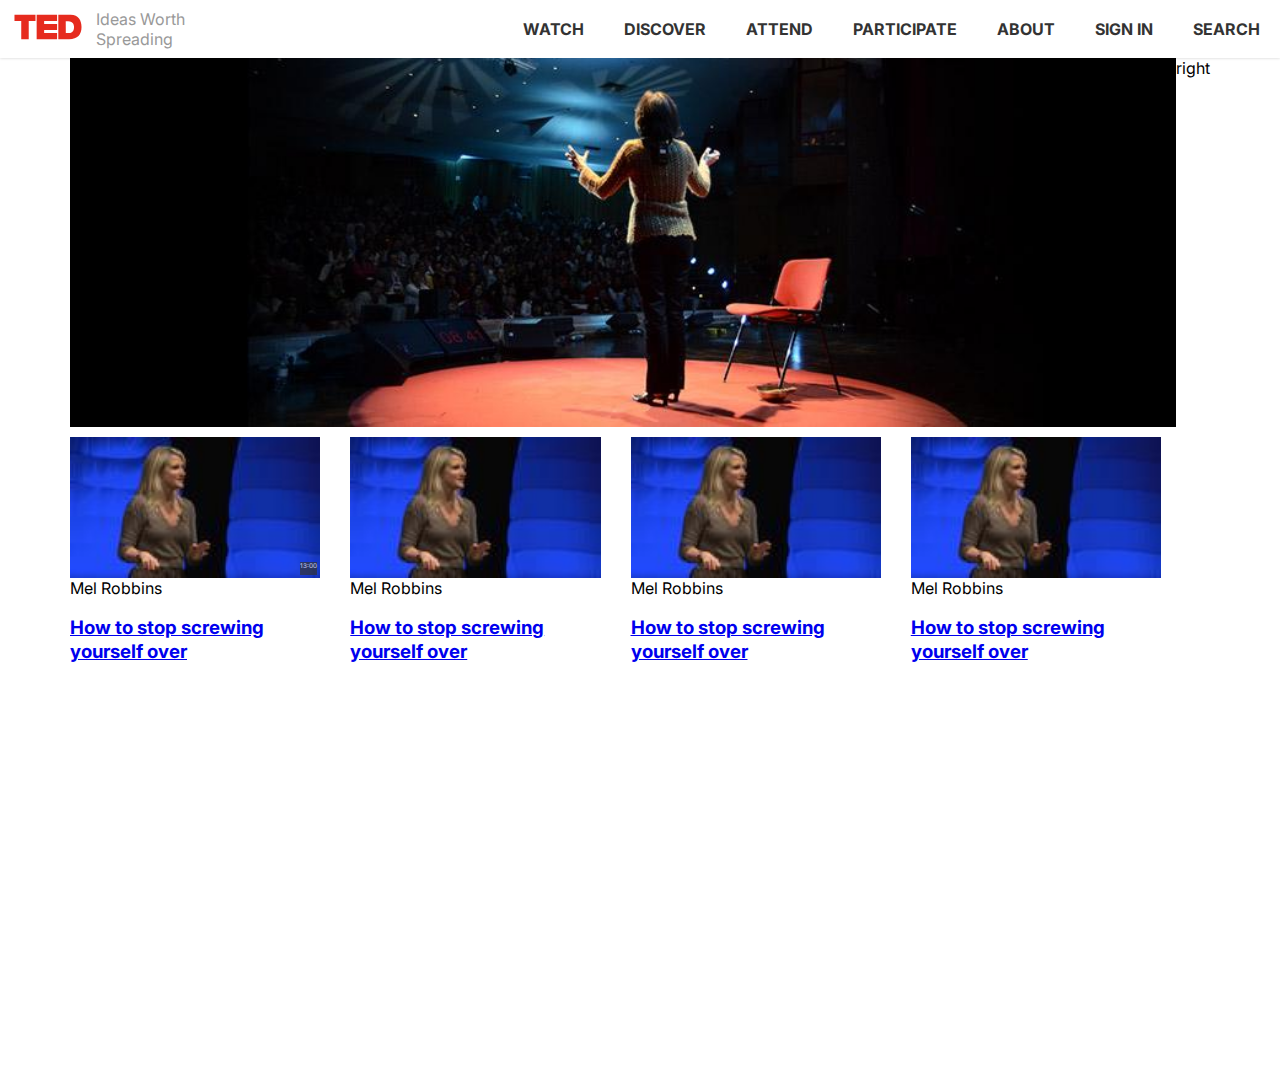
<file: my-excercise-grid-session-4/index.html>
<!DOCTYPE html>
<html lang="en">
<head>
    <meta charset="UTF-8">
    <meta name="viewport" content="width=device-width, initial-scale=1.0">
    <link rel="stylesheet" href="css/normalize.css">
    <link href="https://fonts.googleapis.com/css2?family=Inter:wght@100;200;300;400;500;600;700;800;900&display=swap" rel="stylesheet">
    <link rel="stylesheet" href="css/main.css">
    <link rel="stylesheet" href="css/grid.css">
    <title>Document</title>
</head>
<body>
    <header class="header"> <!-- Container -->
        <div class="logo-container"> <!-- Item of header container -->
            <div class="b">
                <svg  xmlns="http://www.w3.org/2000/svg" width="96" height="54" viewBox="0, 0, 96, 54" class="Main-nav__logo"><title>TED</title><rect x="0" y="0" width="640" height="360" fill="none"></rect><path d="M21.244 21.053h-6.761V14.85h21.012v6.203h-6.762V39.15h-7.489V21.053zm15.414-6.203h20.43v6.203H44.147v2.992h12.941v5.837H44.147v3.065h12.941v6.203h-20.43v-24.3zm21.666 0h12.287c8.071 0 10.906 5.984 10.906 12.114 0 7.443-3.926 12.186-12.36 12.186H58.324v-24.3zm7.489 18.097h2.908c4.653 0 5.308-3.794 5.308-6.056 0-1.533-.509-5.765-5.89-5.765H65.74l.073 11.821z" fill="#E62B1E"></path></svg>
            </div>
            <div>Ideas worth spreading</div>
        </div>

        <nav class="nav-container"> <!-- Item of header container -->
           
                <a href="#"> Watch</a>
                <a href="#"> Discover</a>
                <a href="#"> Attend</a>
                <a href="#"> Participate</a>
                <a href="#"> About</a>
                <a href="#"> Sign in</a>
                <a href="#"> Search</a>
            
        </nav>

    </header>


    <main class="container">
        <div class="row">
        <section class="col-8">
            <figure>
                <img src="img/TEDx_talks_1.jpg" alt="Tedex Banner">
            </figure>
            <section class="row" >

            <article class=" col-3 display-flex ted-talks-speaker">
                <div class="img">
                    <img src="img/Mel_Robbins_tedx.jpeg">
                    <div class="timer">
                        13:00
                    </div>
                </div>
                <div>
                    <span>Mel Robbins</span>
                    <h3><a href="/talks/mel_robbins_how_to_stop_screwing_yourself_over">How to stop screwing yourself over
                    </a></h3>
                </div>

            </article>

            <article class=" col-3 display-flex ted-talks-speaker">
                <div class="img"><img src="img/Mel_Robbins_tedx.jpeg"></div>
                <div>
                    <span>Mel Robbins</span>
                    <h3><a href="/talks/mel_robbins_how_to_stop_screwing_yourself_over">How to stop screwing yourself over
                    </a></h3>
                </div>

            </article>
            <article class=" col-3 display-flex ted-talks-speaker">
                <div class="img"><img src="img/Mel_Robbins_tedx.jpeg"></div>
                <div>
                    <span>Mel Robbins</span>
                    <h3><a href="/talks/mel_robbins_how_to_stop_screwing_yourself_over">How to stop screwing yourself over
                    </a></h3>
                </div>

            </article>
            <article class=" col-3 display-flex ted-talks-speaker">
                <div class="img"><img src="img/Mel_Robbins_tedx.jpeg"></div>
                <div>
                    <span>Mel Robbins</span>
                    <h3><a href="/talks/mel_robbins_how_to_stop_screwing_yourself_over">How to stop screwing yourself over
                    </a></h3>
                </div>

            </article>




            </section>
          

        </section>

        <aside class="col-4"> 
            right

        </aside>
    </div>

    </main>
    
</body>
</html>
</file>
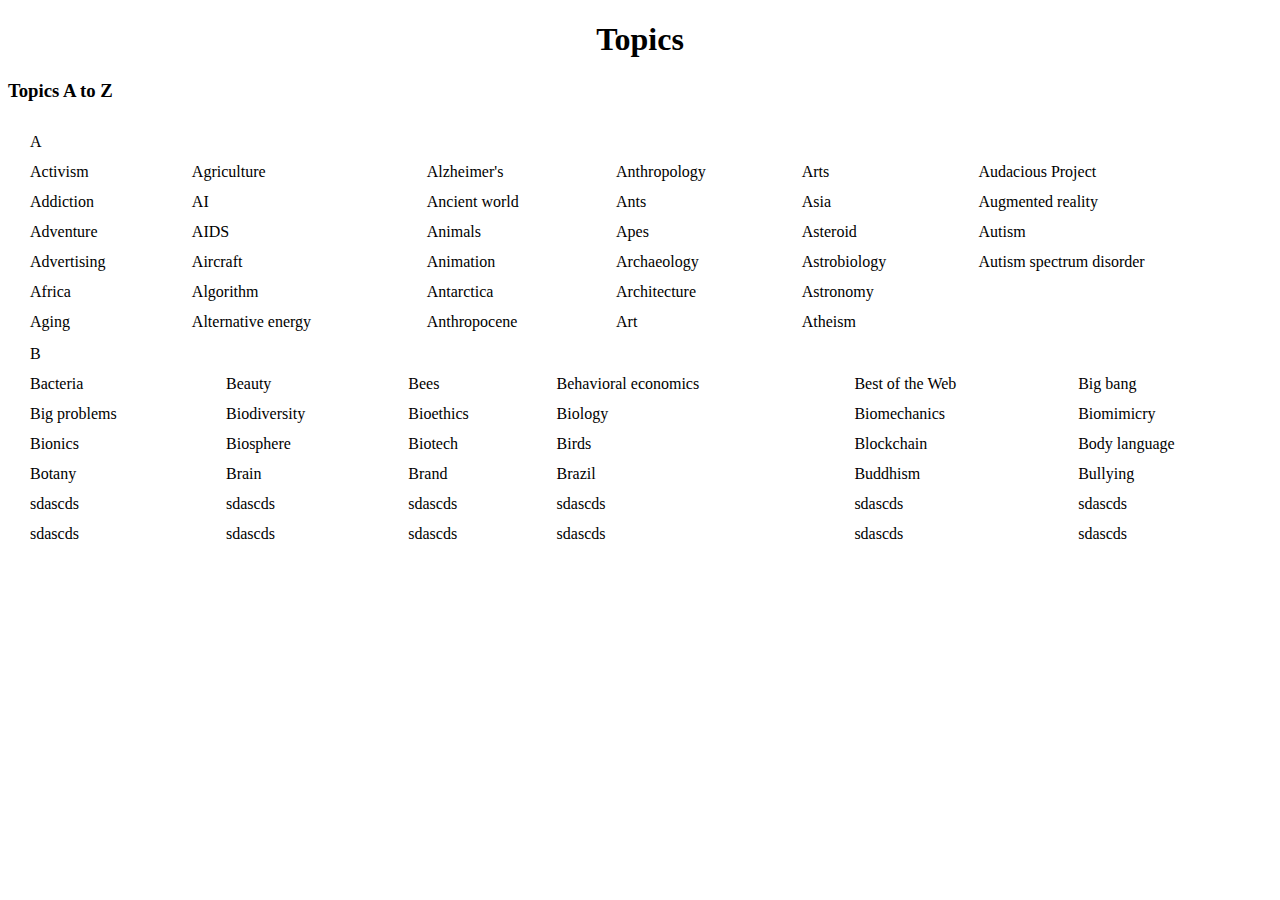
<file: task-1/task1.html>
<!DOCTYPE html>
<html>
  <head>
    <style>
      h1{
          text-align: center;
          
  
         /*  font-family: monospace;*/
          margin-top: 70;
      }
      h3{
          /*text-align: right;*/
          margin-left: 20;
      }
      table{
        /*border-collapse: collapse;*/
        width: 100%;
       /* height: 35%;*/
      }
     th, td{
        padding: 10px 0px 0px 20px;
       /* padding-left: 20px;
        /*font-weight: bold;*/
      }
  </style>

  </head>
  <body>
  <h1> Topics</h1>
  <h3> Topics A to Z </h3>
<!--  <h3>الف</h3>-->
  <table>
    <thead>
    <tr>
      <td>A</td>
<!--      <td>title</td>-->

    </tr>
    </thead>
    <tbody>
    <tr>
      <td>Activism</td>
      <td>Agriculture</td>
      <td>Alzheimer's</td>
      <td>Anthropology</td>
      <td>Arts</td>
      <td>Audacious Project</td>
    </tr>
    <tr>
      <td>Addiction</td>
      <td>AI</td>
      <td>Ancient world</td>
      <td>Ants</td>
      <td>Asia</td>
      <td>Augmented reality</td>
    </tr>
    <tr>
      <td>Adventure</td>
      <td>AIDS</td>
      <td>Animals</td>
      <td>Apes</td>
      <td>Asteroid</td>
      <td>Autism</td>
    </tr>
    <tr>
      <td>Advertising</td>
      <td>Aircraft</td>
      <td>Animation</td>
      <td>Archaeology</td>
      <td>Astrobiology</td>
      <td>Autism spectrum disorder</td>
    </tr>
    <tr>
      <td>Africa</td>
      <td>Algorithm</td>
      <td>Antarctica</td>
      <td>Architecture</td>
      <td>Astronomy</td>

    </tr>
    <tr>
      <td>Aging</td>
      <td>Alternative energy</td>
      <td>Anthropocene</td>
      <td>Art</td>
      <td>Atheism</td>

    </tr>
    </tbody>

  </table>
  <table>
    <thead>
    <tr>
      <td>B</td>
    </tr>
    </thead>
    <tbody>
    <tr>
      <td>Bacteria</td>
      <td>Beauty</td>
      <td>Bees</td>
      <td>Behavioral economics</td>
      <td>Best of the Web</td>
      <td>Big bang</td>
    </tr>
    <tr>
      <td>Big problems</td>
      <td>Biodiversity</td>
      <td>Bioethics</td>
      <td>Biology</td>
      <td>Biomechanics</td>
      <td>Biomimicry</td>
    </tr>
    <tr>
      <td>Bionics</td>
      <td>Biosphere</td>
      <td>Biotech</td>
      <td>Birds</td>
      <td>Blockchain</td>
      <td>Body language</td>
    </tr>
    <tr>
      <td>Botany</td>
      <td>Brain</td>
      <td>Brand</td>
      <td>Brazil</td>
      <td>Buddhism</td>
      <td>Bullying</td>
    </tr>
    <tr>
      <td>sdascds</td>
      <td>sdascds</td>
      <td>sdascds</td>
      <td>sdascds</td>
      <td>sdascds</td>
      <td>sdascds</td>
    </tr>
    <tr>
      <td>sdascds</td>
      <td>sdascds</td>
      <td>sdascds</td>
      <td>sdascds</td>
      <td>sdascds</td>
      <td>sdascds</td>
    </tr>
    </tbody>
  </table>

  </body>
</html>
</file>
<file: my-excercise-grid-session-4/css/main.css>
html,body,div{
    box-sizing: border-box;
}
body{
     font: 1rem/1.25 Inter, Helvetica; 
}
.header{
    display: flex;
    box-shadow: 0 0 3px rgba(0,0,0,.2); 
    justify-content: space-between;
    width: 100%;

}


.logo-container , .nav-container {
    
    /* flex-grow: 1; */
    align-items:center;
    display: flex;
   
}
.logo-container{
    color:#999;
    /* flex-grow: 2; */
    text-transform: capitalize;
    

}
.nav-container{
    flex: 0 1 80%;
    justify-content: flex-end;
    flex-wrap: wrap;

}

.nav-container a{
    text-transform: uppercase;
    padding: 0 20px ;
    color: #333;
    text-decoration: none;
     font-weight: bold;
   
     
}
.row article{
    margin: 10px 15px;
}
.img{
    position: relative;
}

.timer{
    width:26x ;
    height:13px ;
    opacity: .7;
    right: 3px;
    bottom: 3px;
    color: #fff;
    text-align: center;
    font-size: .4rem;
    background-color:#333 ;
    position: absolute;
}
section.row article:first-child{
    margin: 10px 15px 10px 0;
}
/* .boxed-container{
    width: 100%;
    display: flex;
    justify-content: space-between;
    max-width: 1080px;
    margin: auto;
    background-color: indigo;

}
.main-section{
    flex-basis: 70%;
    background-color: lawngreen;

}
.aside-section{
    background-color: lightsalmon;
    flex-basis: 30%;
} */
img{
    height: auto;
    width: 100%;
    display: block;
    /* background-color: #333; */
}
figure{
    margin: 0;
}
@media screen and(min-width: 741px){
    .ted-talks-speaker{
        flex-direction: column;;
    }
}
</file>
<file: my-excercise-grid-session-4/css/grid.css>
*{
    box-sizing: border-box;
  }
  html{
    font: normal 100% Arial,sans-serif;
  }
  .container{
    width: 100%;
    max-width: 1140px;
    margin:0 auto;
    /* background: #0984e3; */
    height: 1010px;
  }
  .container-fluid{
    width: 100%;
    margin:0 auto;
    /* background: #0984e3; */
    height: 1010px;
  }
  .row{
    display: flex;
  }
  .col{
    background:#00e8dd;
    margin:10px 15px;
    padding:12px;
    font:normal 16px Arial;
    }
    .display-flex{
        display: flex;
    }

  .col-12{
    flex:1 0 calc(100% - 30px);
    }

  .col-8{
        flex:1 0 66.6666666666;
        }

  .col-4{
            flex:1 0 33.3333333333;
            }
   .col-3{
       flex: 1 0 calc(25% - 30px);
   }    
   
   .col-2{
    flex: 1 0 16.666666666666%;
} 

  .col-6{
    flex:1 1 calc(50% - 30px);
    }
  .col-11{
    flex:0 0 calc(91.666666666% - 30px);
    }
  .col-1{
    flex:0 0 calc(8.33333333333% - 30px);
  }
  @media  screen and (min-width: 320px) and (max-width: 740px){
      .row{
        flex-direction: column;
      }
      .col-8, .col-4{
          flex: 0 0 100%;
      }
    }
    @media screen and (min-width: 741px){
        .ted-talks-speaker{
            flex-direction: column;;
        }
    }
      /* @media only screen and (max-width: 720px){
          .col-1{
          order:1;
      }
        .col-11{
          order:2;
      }
      } */
</file>
